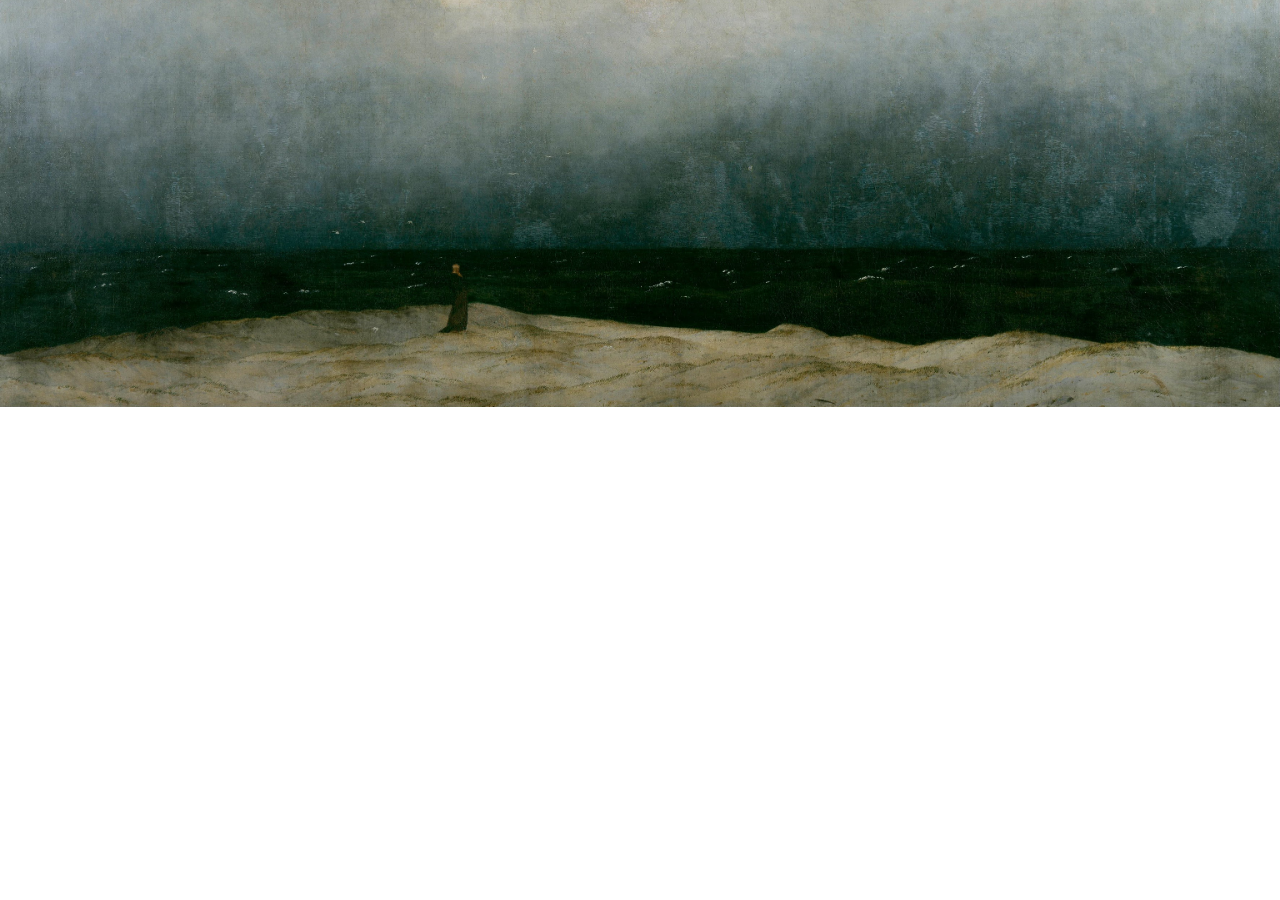
<file: index.html>
<!DOCTYPE html>
<html>
<head>
	<meta charset="UTF-8">
	<meta name="description" content="Nikola Bojanic Website">
	<meta name="keywords" content="Nikola Bojanic, University of Washington, Seattle">
	<meta name="author" content="Nikola">
	<link rel="icon" href="favicon.ico" type="image/x-icon">
  <link rel="stylesheet" href="home.css">

  <link rel="preconnect" href="https://fonts.googleapis.com">
  <link rel="preconnect" href="https://fonts.gstatic.com" crossorigin>
  <link href="https://fonts.googleapis.com/css2?family=IBM+Plex+Sans+Arabic:wght@300;500&display=swap" rel="stylesheet">

  <script src="https://twemoji.maxcdn.com/v/13.1.0/twemoji.min.js" integrity="sha384-gPMUf7aEYa6qc3MgqTrigJqf4gzeO6v11iPCKv+AP2S4iWRWCoWyiR+Z7rWHM/hU" crossorigin="anonymous"></script>
	<!-- This site uses Twemoji to consistently display emoji -->
  <title>Nikola Bojanic</title>
</head>
<body>
</body>
<script>
  twemoji.parse(document.body);
</script>
</html>
</file>
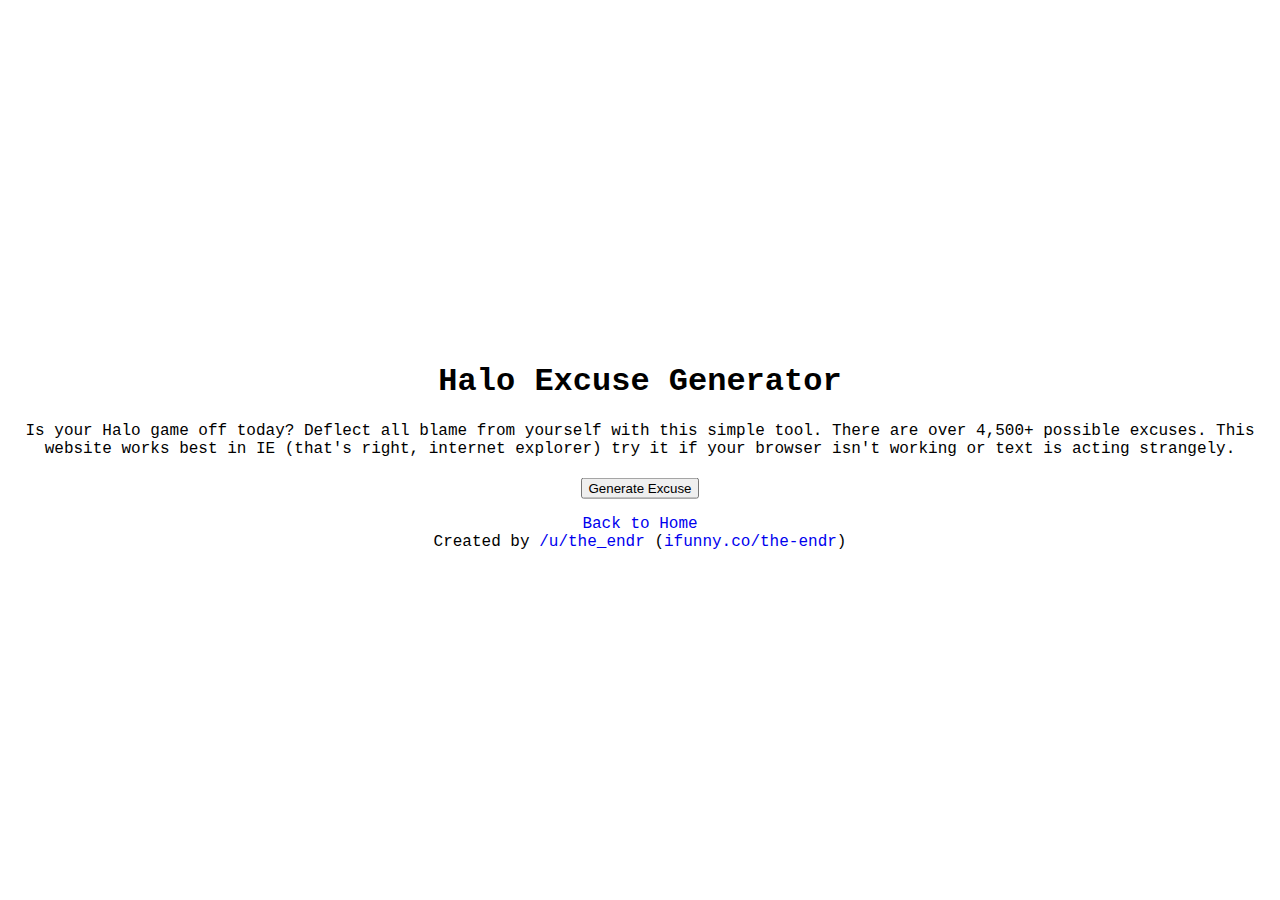
<file: excusegenerator.html>
<!DOCTYPE html> 
<html>
<head>
	<link rel="stylesheet" type="text/css" href="style.css">
	<meta charset="UTF-8">
	<meta name="description" content="A simple webpage which generates ridiculous excuses for sub par halo gameplay.">
	<meta name="keywords" content="Excuse Generator,Halo,Salt Mine,Nikola,Ender">
	<meta name="author" content="Nikola/Ender">
	<link rel="stylesheet" type="text/css" href="style.css">
	<title> Halo excuse generator</title>
</head>
<body>
	<h1> Halo Excuse Generator</h1>
	<p>Is your Halo game off today? Deflect all blame from yourself with this simple tool. There are over 4,500+ possible excuses. This website works best in IE (that's right, internet explorer) try it if your browser isn't working or text is acting strangely.</p>
	<h2 id="generated"></h2>
	<button onclick = "generate()">Generate Excuse</button>
	<p></p>
	<a href="index.html">Back to Home</a>
	<script src="excusegeneratorscript.js"></script>
	<footer>Created by <a href="http://reddit.com/u/the-endr">/u/the_endr</a> (<a href="http://ifunny.co/the-endr">ifunny.co/the-endr</a>)</footer>
	
	
	<script>
	(function(i,s,o,g,r,a,m){i['GoogleAnalyticsObject']=r;i[r]=i[r]||function(){
	(i[r].q=i[r].q||[]).push(arguments)},i[r].l=1*new Date();a=s.createElement(o),
	m=s.getElementsByTagName(o)[0];a.async=1;a.src=g;m.parentNode.insertBefore(a,m)
	})(window,document,'script','//www.google-analytics.com/analytics.js','ga');

	ga('create', 'UA-70446983-1', 'auto');
	ga('send', 'pageview');

	</script>
</body>
</html>
</file>
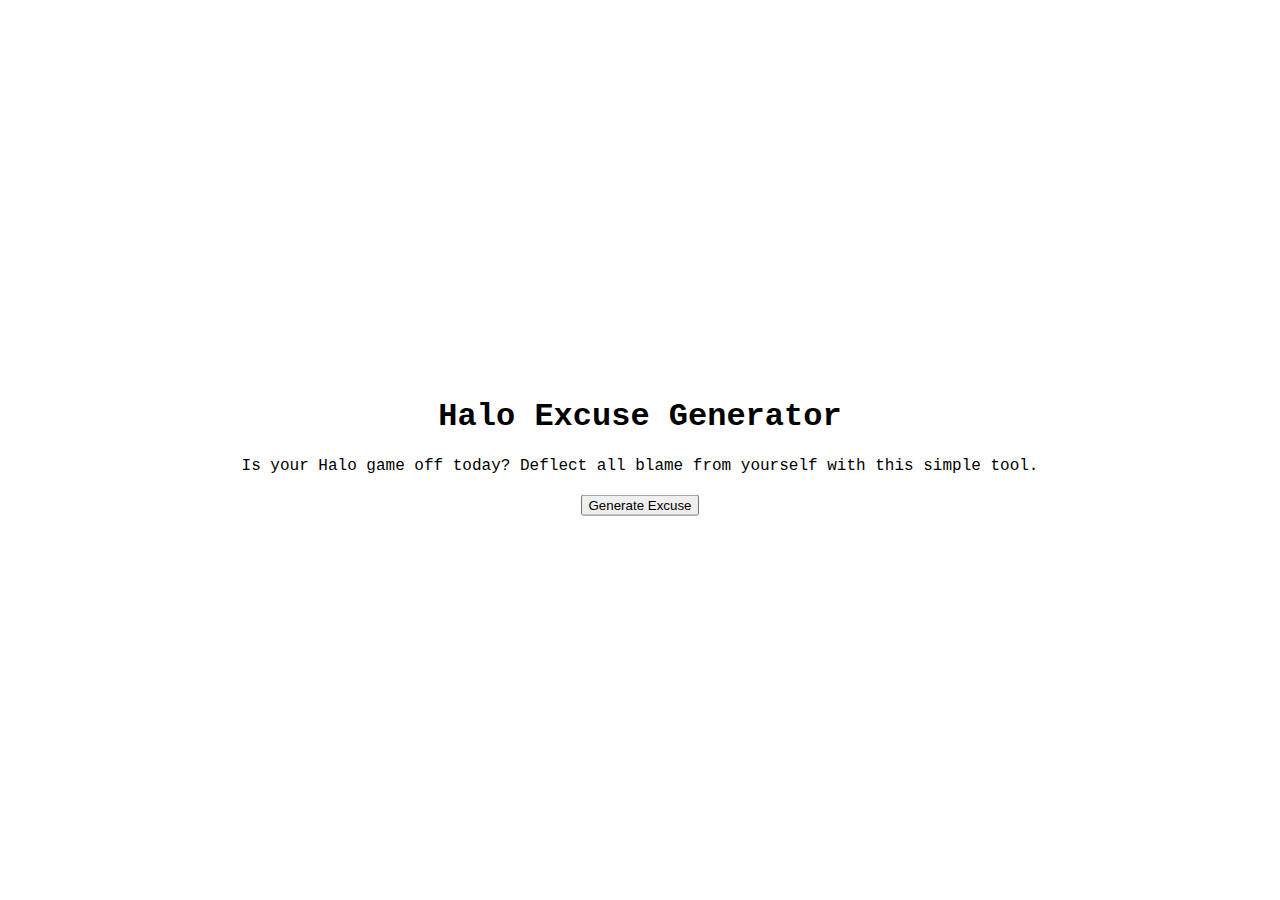
<file: main.html>
<!DOCTYPE html> 
<html>
<head>
	<link rel="stylesheet" type="text/css" href="style.css">
	<title> Halo excuse generator</title>
</head>
<body>
	<h1> Halo Excuse Generator</h1>
	<p>Is your Halo game off today? Deflect all blame from yourself with this simple tool.</p>
	<h2 id="generated"></h2>
	<button onclick = "generate()">Generate Excuse</button>
	<script src="main.js"></script>
</body>
</html>
</file>
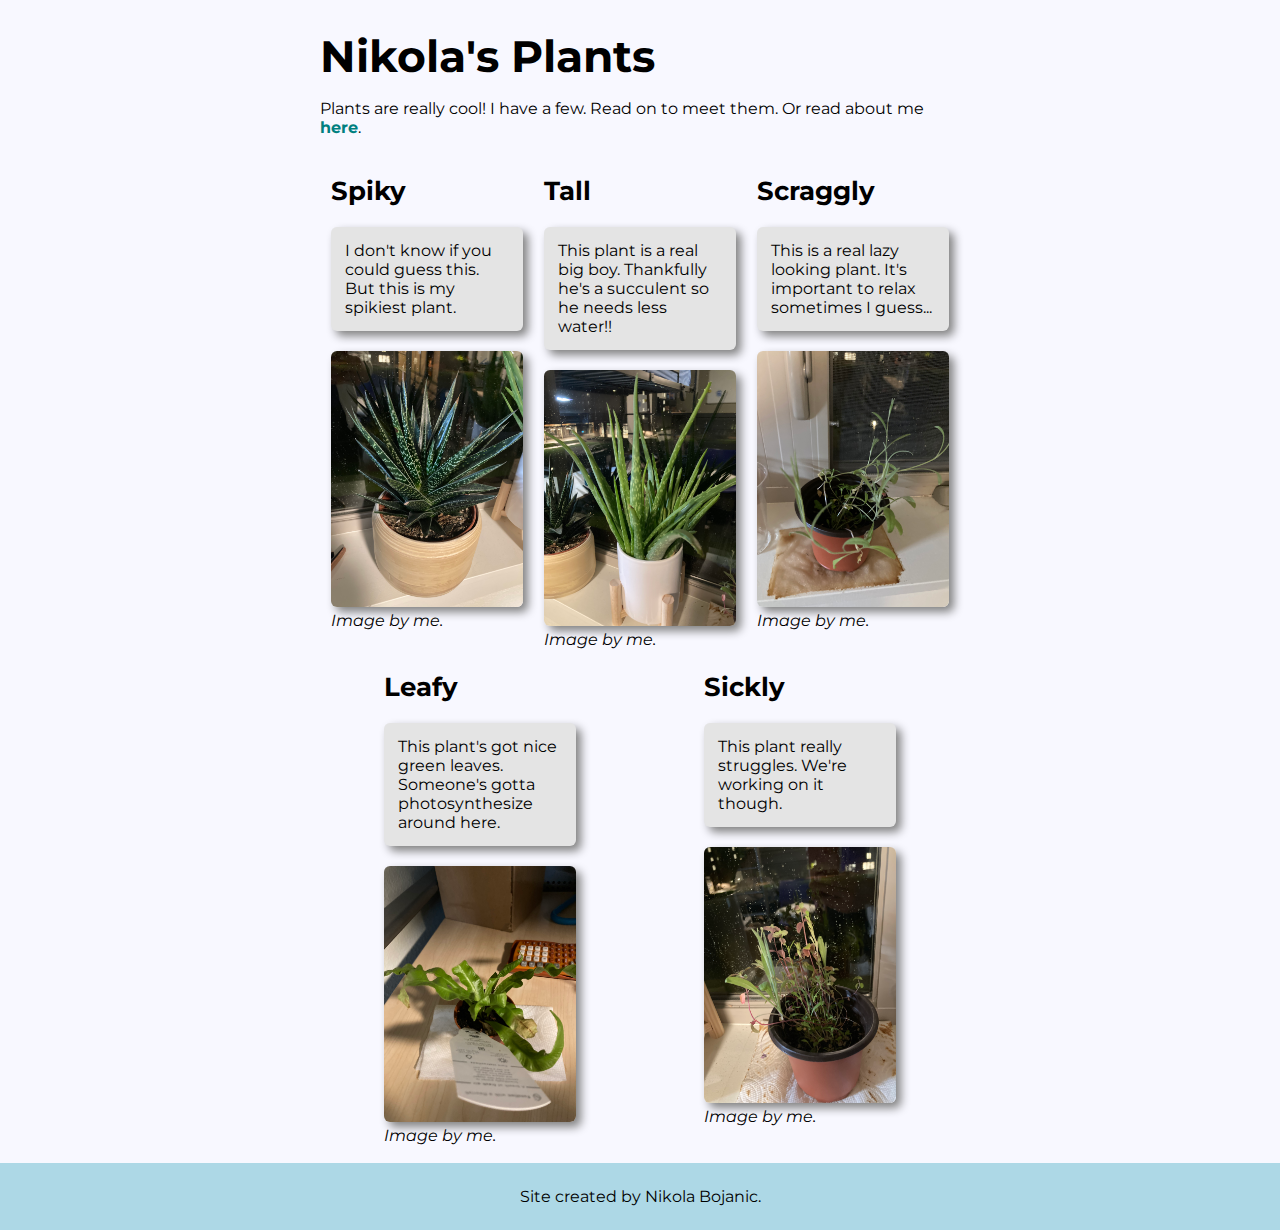
<file: plants.html>
<!DOCTYPE html>
<!--
  Name: Nikola Bojanic
  Date: April 7, 2021
  Section: CSE 154 AF
  This is the about.html page of my CP1. Here you can find a
  link to learn more about me, as well as see what classes I'm
  taking and some of my favorite things.
-->
<html lang="en">
  <head>
    <meta charset="utf-8">
    <link rel="stylesheet" href="styles.css">
    <link rel="preconnect" href="https://fonts.gstatic.com">
    <link href="https://fonts.googleapis.com/css2?family=Montserrat&display=swap" rel="stylesheet">
    <title>Nikola's Plants</title>
  </head>
  <body>

    <main>
      <section>
        <h1>Nikola's Plants</h1>
        <p>
          Plants are really cool! I have a few. Read on to meet them. Or read about me
          <a href="about.html">here</a>.
        </p>
      </section>

      <article class="card-container">

        <section>
          <h2>Spiky</h2>
          <aside>
            I don't know if you could guess this. But this is my spikiest
            plant.
          </aside>
          <img src="spiky.jpeg"
            alt="A spiky plant.">
          <cite>
            Image by me.
          </cite>
        </section>

        <section>
          <h2>Tall</h2>
          <aside>
            This plant is a real big boy. Thankfully he's a succulent
            so he needs less water!!
          </aside>
          <img src="tall.jpeg"
            alt="A tall plant.">
          <cite>
            Image by me.
          </cite>
        </section>

        <section>
          <h2>Scraggly</h2>
          <aside>
            This is a real lazy looking plant. It's important to
            relax sometimes I guess...
          </aside>
          <img src="scraggly.jpeg"
            alt="A scraggly plant.">
          <cite>
            Image by me.
          </cite>
        </section>

        <section>
          <h2>Leafy</h2>
          <aside>
            This plant's got nice green leaves. Someone's gotta
            photosynthesize around here.
          </aside>
          <img src="leafy.jpeg"
            alt="A leafy plant.">
          <cite>
            Image by me.
          </cite>
        </section>

        <section>
          <h2>Sickly</h2>
          <aside>
            This plant really struggles. We're working on it though.
          </aside>
          <img src="sickly.jpeg"
            alt="A sickly plant.">
          <cite>
            Image by me.
          </cite>
        </section>

      </article>

    </main>

    <footer>
      Site created by Nikola Bojanic.
    </footer>
  </body>
</html>
</file>
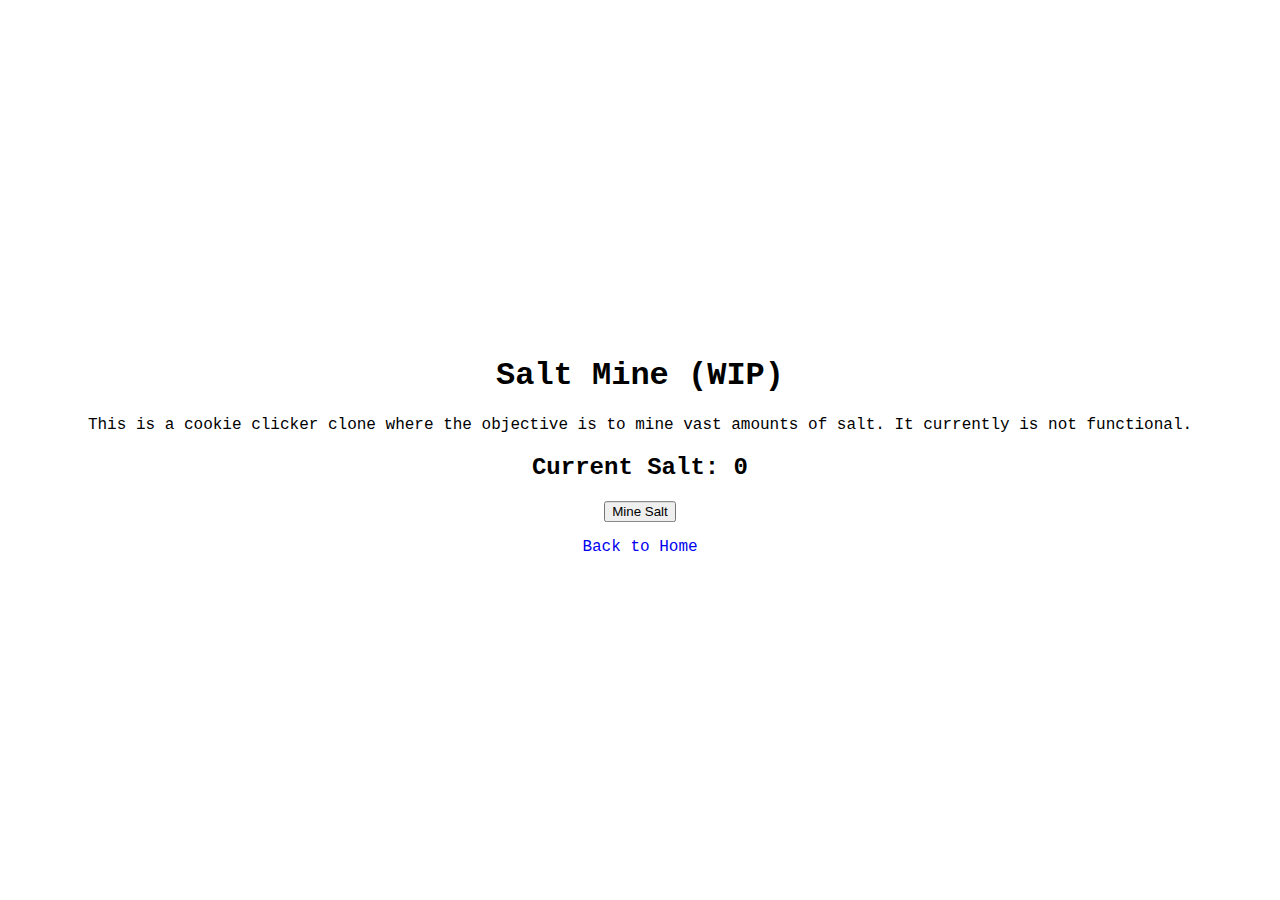
<file: saltmine.html>
<!DOCTYPE html> 
<html>
<head>
	<meta charset="UTF-8">
	<meta name="description" content="A silly online cookie clicker clone where you can mine insane amounts of salt.">
	<meta name="keywords" content="Salt Mine,Nikola,Ender,Salt,Mine,Cookie Clicker">
	<meta name="author" content="Nikola/Ender">
	<link rel="stylesheet" type="text/css" href="style.css">
	<title>Salt Mine</title>
</head>
<body>
	<h1> Salt Mine (WIP)</h1>
	<p>This is a cookie clicker clone where the objective is to mine vast amounts of salt. It currently is not functional.</p>
	<h2 id="currentSalt">Current Salt: 0</h2>
	<button onclick="mine()">Mine Salt</button>
	<p></p>
	<a href="index.html">Back to Home</a>
	<footer></footer>
	<script src="saltminescrip.js"></script>
	<script>
  (function(i,s,o,g,r,a,m){i['GoogleAnalyticsObject']=r;i[r]=i[r]||function(){
  (i[r].q=i[r].q||[]).push(arguments)},i[r].l=1*new Date();a=s.createElement(o),
  m=s.getElementsByTagName(o)[0];a.async=1;a.src=g;m.parentNode.insertBefore(a,m)
  })(window,document,'script','//www.google-analytics.com/analytics.js','ga');

  ga('create', 'UA-70446983-1', 'auto');
  ga('send', 'pageview');

	</script>
</body>
</html>
</file>
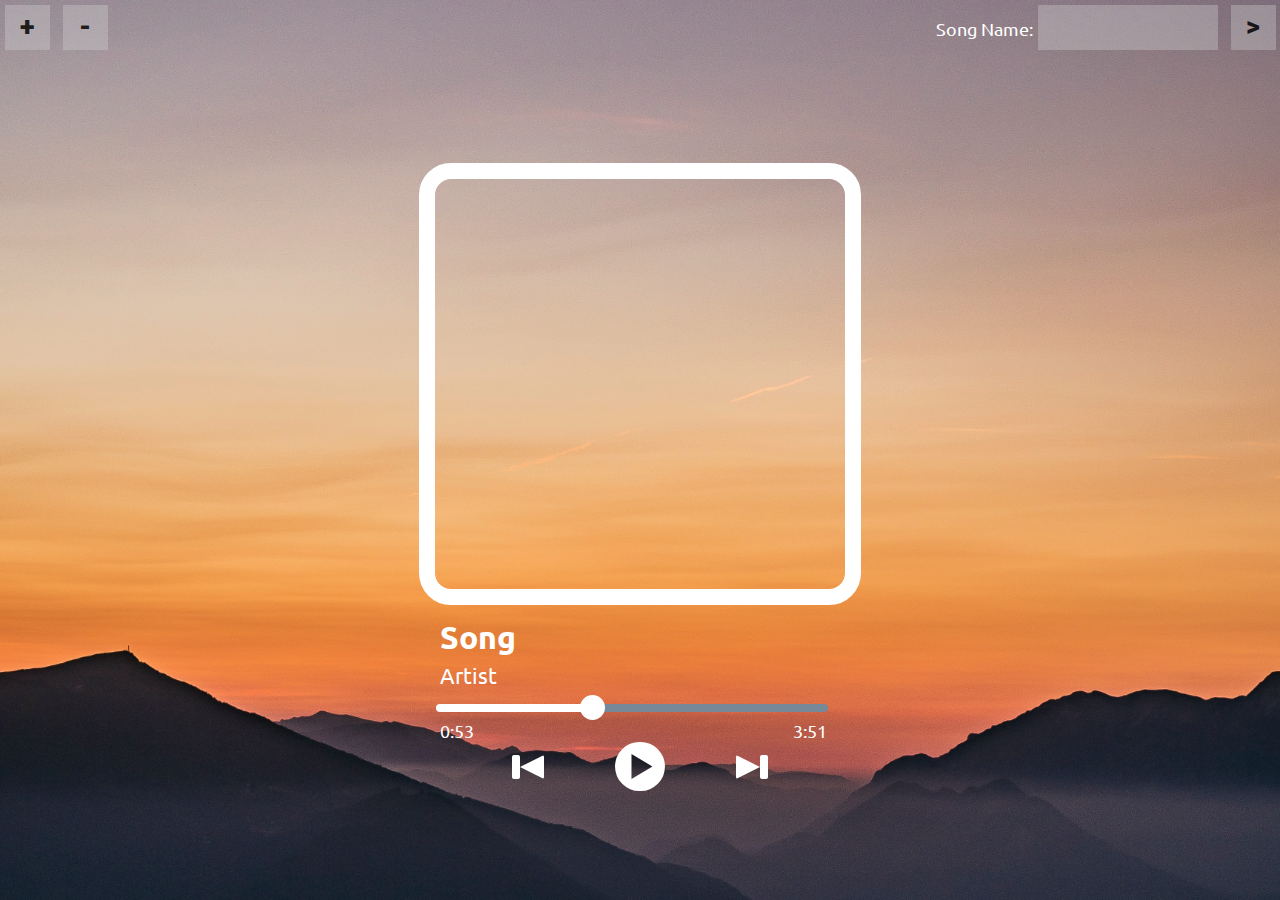
<file: projects/albumify.html>
<!--
  Name: Nikola Bojanic
  Date: April 21, 2021
  Section: CSE 154 AF
  This is a page with a album player design created through CSS, that you can
  customize through interactive JS.
-->

<!doctype html>

<html lang="en">
  <head>
    <meta charset="utf-8">

    <title>Albumify</title>
    <meta name="description" content="Generate shareable music screenshots!">
    <meta name="author" content="Nikola Bojanic">

    <link rel="preconnect" href="https://fonts.gstatic.com">
    <link href="https://fonts.googleapis.com/css2?family=Ubuntu:wght@400;500&display=swap" rel="stylesheet">
    <link href="https://fonts.googleapis.com/css2?family=Roboto:wght@1,900&display=swap" rel="stylesheet">
    <link rel="stylesheet" href="albumifyimg/styles.css">
    <script src="albumifyimg/dom-to-image.min.js"></script>
    <script src="albumifyimg/FileSaver.min.js"></script>
    <script type="module" src="albumifyimg/index.js"></script>
  </head>

  <body>
    <header>
      <span class="menu-item">
        <button class="scale" id="grow">+</button>
        <button class="scale" id="shrink">-</button>
      </span>
      <span class="menu-item" id="customization">
        <span id="menu-page"></span>
        <button id="page-btn" class="scale">&gt;</button>
      </span>
    </header>
    <main>
      <div id="album-cover"></div>
      <section id="controls">
        <h1 id="song-name">Song</h1>
        <p id="artist-name">Artist</p>
        <div id="seeking-bar">
          <hr id="filled"><span class="dot"></span><hr id="empty">
        </div>
        <p id="time"><span id="start">0:53</span><span id="end">3:51</span></p>
        <section id="play-controls">
          <div class="skip"><div class="bar"></div><div id="triangle-l"></div></div>
          <span id="play"></span>
          <div class="skip"><div id="triangle-r"></div><div class="bar"></div></div>
        </section>
      </section>
    </main>
  </body>
</html>
</file>
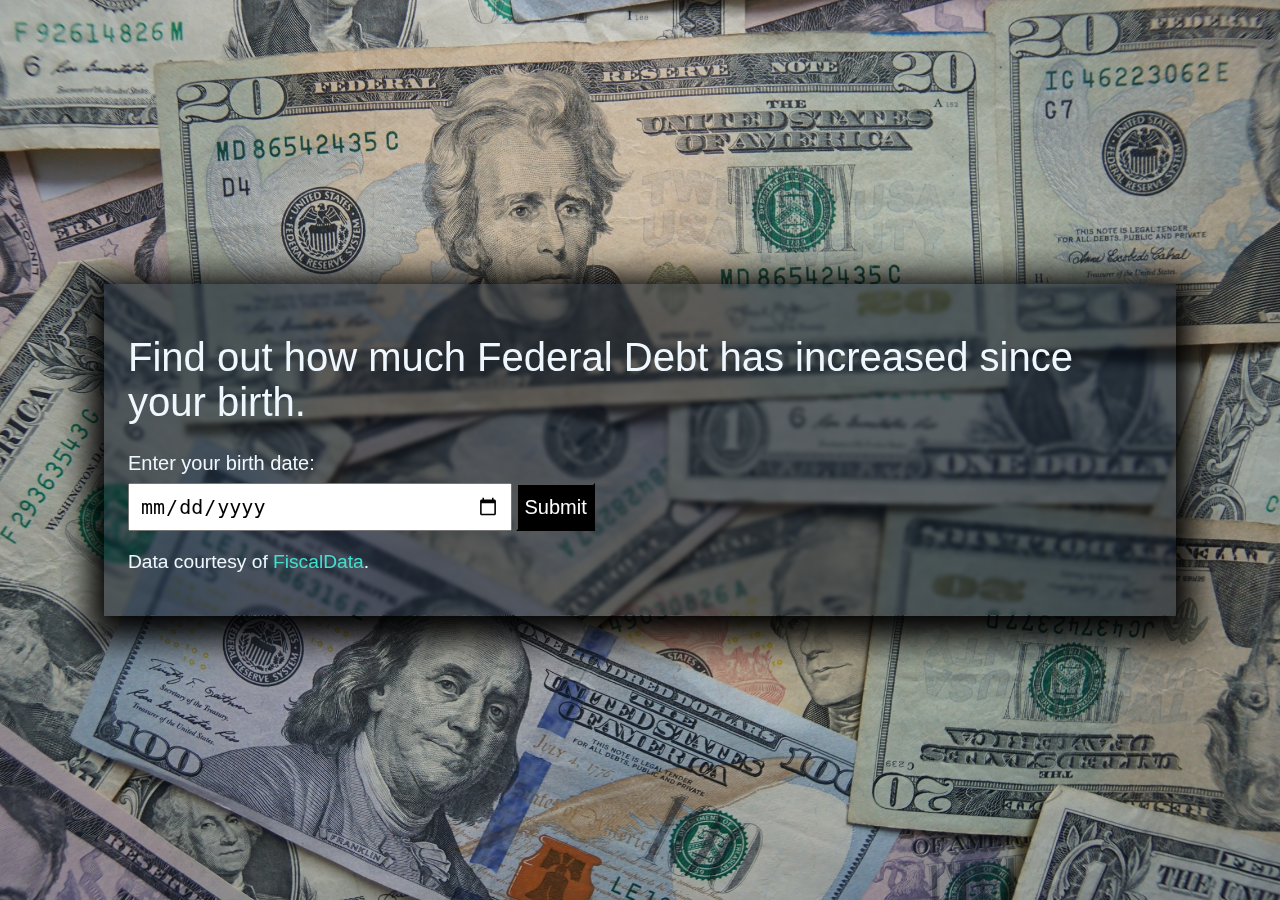
<file: projects/feddebt.html>
<!--
  Name: Nikola Bojanic
  Date: May 4, 2021
  Section: CSE 154 AF
  This page provides the organization and structure for the federal debt display.
-->

<!doctype html>

<html lang="en">
  <head>
    <meta charset="utf-8">

    <title>Fed Debt</title>
    <meta name="description" content="Fun debt facts!!!!!">
    <meta name="author" content="Nikola Bojanic">

    <link rel="preconnect" href="https://fonts.gstatic.com">
    <link href="https://fonts.googleapis.com/css2?family=Ubuntu:wght@400;500&display=swap" rel="stylesheet">
    <link rel="stylesheet" href="debtimg/styles.css">
    <script src="debtimg/index.js"></script>
  </head>

  <body>
    <main>
      <section>
        <h1>
          <span id="before">Find out how much Federal Debt has increased</span>
          <strong></strong> <em></em>
          <span id="after"> since your birth.</span>
        </h1>
        <label for="birthdate">Enter your birth date:</label>
          <input type="date" id="birthdate">
        <button>Submit</button>
        <p>
          Data courtesy of
          <a href="https://fiscaldata.treasury.gov/">FiscalData</a>.
        </p>
        <p id="error" class="hidden">
          Something went wrong. Make sure the date is valid. []
        </p>
      </section>
    </main>
  </body>
</html>
</file>
<file: home.css>
body {
  margin: 0;
  padding: 0;
  font-family: 'IBM Plex Sans Arabic', sans-serif;
  font-weight: 300;
  text-size-adjust: 100%;
  background-image: url("sea.jpeg");
  background-repeat: no-repeat;
  background-size: cover;
  background-position: center;
}
header {
  padding-top: 60px;
  display: flex;
  flex-direction: column;
  align-items: center;
  align-content: center;
  justify-content: center;
  box-shadow: black 0 0 -2em 0;
  clip-path: inset(0px -15px 0px 0px);
}
h1 {
  font-weight: 500;
  font-size: 3rem;
}
.circle {
  border-radius: 50%;
  box-shadow: black 0em 0rem 2rem;
  width: 320px;
  height: 320px;
  margin: 1rem;
}
img.emoji {
  height: 1em;
  width: 1em;
  margin: 0 .05em 0 .1em;
  vertical-align: -0.1em;
}
div {
  border-radius: 10px;
  box-shadow: 0 8px 16px 0 rgba(0, 0, 0, 0.2), 0 6px 20px 0 rgba(0, 0, 0, 0.4);
  margin-top: 40px;
  margin-bottom: 40px;
}
div img {
  margin-bottom: -8px;
}
</file>
<file: style.css>
html {
	text-align: center;
	font-family: courier;
	position: relative;
	top: 50%;
	transform: 			translateY(-50%);
}
a {
	text-decoration: none;
}
ul {
    width: 13%;
    margin: auto;
}
li{
	text-align:left;
}
img{
	max-width: 100%;
	height: auto;
	min-width: 50%;
}
</file>
<file: styles.css>
/*
  Name: Nikola Bojanic
  Date: April 7, 2021
  Section: CSE 154 AF
  This is the styles.css page which holds all the styles
  common to my CP1 pages.
*/

body {
  background-color: ghostwhite;
  font-family: 'Montserrat', sans-serif;
  margin: 0px;
}

main {
  margin-left: auto;
  margin-right: auto;
  width: 50%;
}

.card-container {
  display: flex;
  flex-wrap: wrap;
  justify-content: space-around;
  margin-bottom: 18px;
}

.card-container section {
  width: 30%;
}

body > footer {
  background-color: lightblue;
  padding: 24px;
  text-align: center;
}

a {
  color: teal;
  text-decoration: inherit;
  font-weight: bold;
}

img {
  width: 100%;
}

cite, blockquote p {
  margin-top: 4px;
}

blockquote, aside {
  margin: 20px 0px 20px 0px;
  padding: 14px;
  background-color: #e4e4e4;
}

blockquote, aside, img {
  box-shadow: 5px 5px 10px grey;
  border-radius: 6px;
}

blockquote p {
  margin-bottom: 4px;
}

cite, blockquote footer {
  font-style: italic;
}

h1 {
  font-size: 44px;
  margin-bottom: 10px;
}

h2 {
  font-size: 26px;
  margin-bottom: 2px;
}
</file>
<file: projects/albumifyimg/styles.css>
/*
  Name: Nikola Bojanic
  Date: April 21, 2021
  Section: CSE 154 AF
  This page provides the styling for my web app, creating the album player
  design (using some border tricks)
*/

body {
  background-image: url('background1.jpeg');
  background-size: cover;
  background-attachment: fixed;
  background-position: center;
  margin: 0;
}

main {
  display: flex;
  align-items: center;
  justify-content: center;
  flex-direction: column;
  height: 94vh;
  width: 100vw;
}

header {
  height: 6vh;
  display: flex;
  justify-content: space-between;
}

.hidden {
  display: none !important;
}

#file-label {
  display: inline-block;
  line-height: 5vh;
  padding: 0 1vh;
}

#file-label, button, input, footer article {
  background-color: #d5d5d56d;
}

#file-label, button, input {
  margin: 0.5vh;
  opacity: 80%;
  border: none;
  height: 5vh;
}

#file-label, input, button:not(.scale) {
  vertical-align: bottom;
}

input {
  width: 20vh;
  box-sizing: border-box;
}

input, label, button:not(.scale) {
  font-size: 2vh;
}

button.scale {
  font-weight: 900;
  font-size: 3vh;
  width: 5vh;
}

button {
  font-family: 'Roboto', sans-serif;
}

button:hover {
  background-color: #d5d5d5;
}

button:active {
  background-color: #9b9b9b;
}

#album-cover {
  height: 25.625rem;
  width: 25.625rem;
  border: 1rem solid white;
  border-radius: 2rem;
  margin-bottom: 0.5rem;
}

#controls {
  padding: 0rem 0.625rem;
}

h1, p, label, input, button:not(.scale) {
  font-family: 'Ubuntu', sans-serif;
  color: white;
}

input[type="file"] {
  display: none;
}

h1 {
  font-size: 2rem;
  margin: 0.25rem 0rem;
}

p {
  font-size: 1.375rem;
  margin: 0.125rem 0rem;
}

#time {
  font-size: 1.125rem;
  margin: 0rem;
}

#seeking-bar {
  margin: -0.25rem 0rem 0.25rem 0rem;
  padding: 0rem;
  width: 25rem;
}

#filled, #empty {
  border: 0.25rem solid;
  margin: 0rem;
  box-sizing: border-box;
  display: inline-block;
  margin: 0 -0.25rem;
  padding: 0;
}

#filled {
  border-color: white;
  background-color: white;
  border-radius: 0.313rem 0rem 0rem 0.313rem;
  width: 40%;
}

#empty {
  border-color: lightslategray;
  background-color: lightslategray;
  border-radius: 0rem 0.313rem 0.313rem 0rem;
  width: 60%;
}

.dot, #play {
  border-radius: 50%;
  display: inline-block;
  background-color: white;
}

.dot {
  margin: 0rem -0.7815rem;
  height: 1.563rem;
  width: 1.563rem;
  position: relative;
  top: 0.5rem;
}

#play {
  height: 3.12rem;
  width: 3.12rem;
  clip-path:
    polygon(
      0% 0%,
      0% 100%,
      33% 100%,
      33% 25%,
      75% 50%,
      33% 75%,
      33% 100%,
      100% 100%,
      100% 0%
    );
}

#play-controls {
  display: flex;
  justify-content: space-evenly;
  align-items: center;
}

#end {
  float: right;
  padding-right: 0.8rem;
}

.skip {
  display: flex;
  align-items: center;
  justify-content: center;
}

#triangle-r, #triangle-l, .bar {
  height: 1.5rem;
  box-sizing: border-box;
  border-radius: 0.125rem;
}

#triangle-r, #triangle-l {
  width: 1.5rem;
  border-style: solid;
}

#triangle-r {
  border-width: 0.75rem 0rem 0.75rem 1.5rem;
  border-color: transparent transparent transparent white;
}

#triangle-l {
  border-width: 0.75rem 1.5rem 0.75rem 0rem;
  border-color: transparent white transparent transparent;
}

.bar {
  width: 0.5rem;
  border: solid 0.25rem white;
  background-color: white;
}

/*
resources used:
https://github.com/tsayen/dom-to-image for saving (not used yet)
https://bennettfeely.com/clippy/ for play button clipping
https://css-tricks.com/making-pure-css-playpause-button/ for skip buttons
*/
</file>
<file: projects/debtimg/styles.css>
/*
  Name: Nikola Bojanic
  Date: May 4, 2021
  Section: CSE 154 AF
  This page provides styling for the federal debt page adding a background
  and a visually distinct section container.
*/

body {
  background-image: url('img.jpeg'); /* Photo by Blogging Guide on Unsplash */
  background-size: cover;
  background-attachment: fixed;
  background-position: center;
  margin: 0;
  color: aliceblue;
  font-family: 'Roboto', sans-serif;
}

main {
  height: 100vh;
  display: flex;
  align-items: center;
  justify-content: center;
}

a {
  text-decoration: none;
  color: turquoise;
}

h1 {
  font-size: 2.5rem;
  font-weight: normal;
}

.hidden {
  display: none;
}

strong, #error {
  font-weight: bold;
  color: rgb(237, 107, 107);
}

p {
  font-size: 1.2rem;
}

section {
  backdrop-filter: blur(2px);
  background-color: rgba(2, 13, 27, 0.543);
  padding: 24px;
  width: 80%;
  box-shadow: 0rem 0.5rem 2rem 1rem black;
}

label {
  display: block;
  font-size: 1.25rem;
}

input {
  margin-top: 0.5rem;
  width: 24rem;
  padding: 10px;
  box-sizing: border-box;
  height: 3rem;
  font-size: 1.25rem;
}

button {
  height: 3rem;
  font-size: 1.25rem;
  background-color: black;
  color: white;
}
</file>
